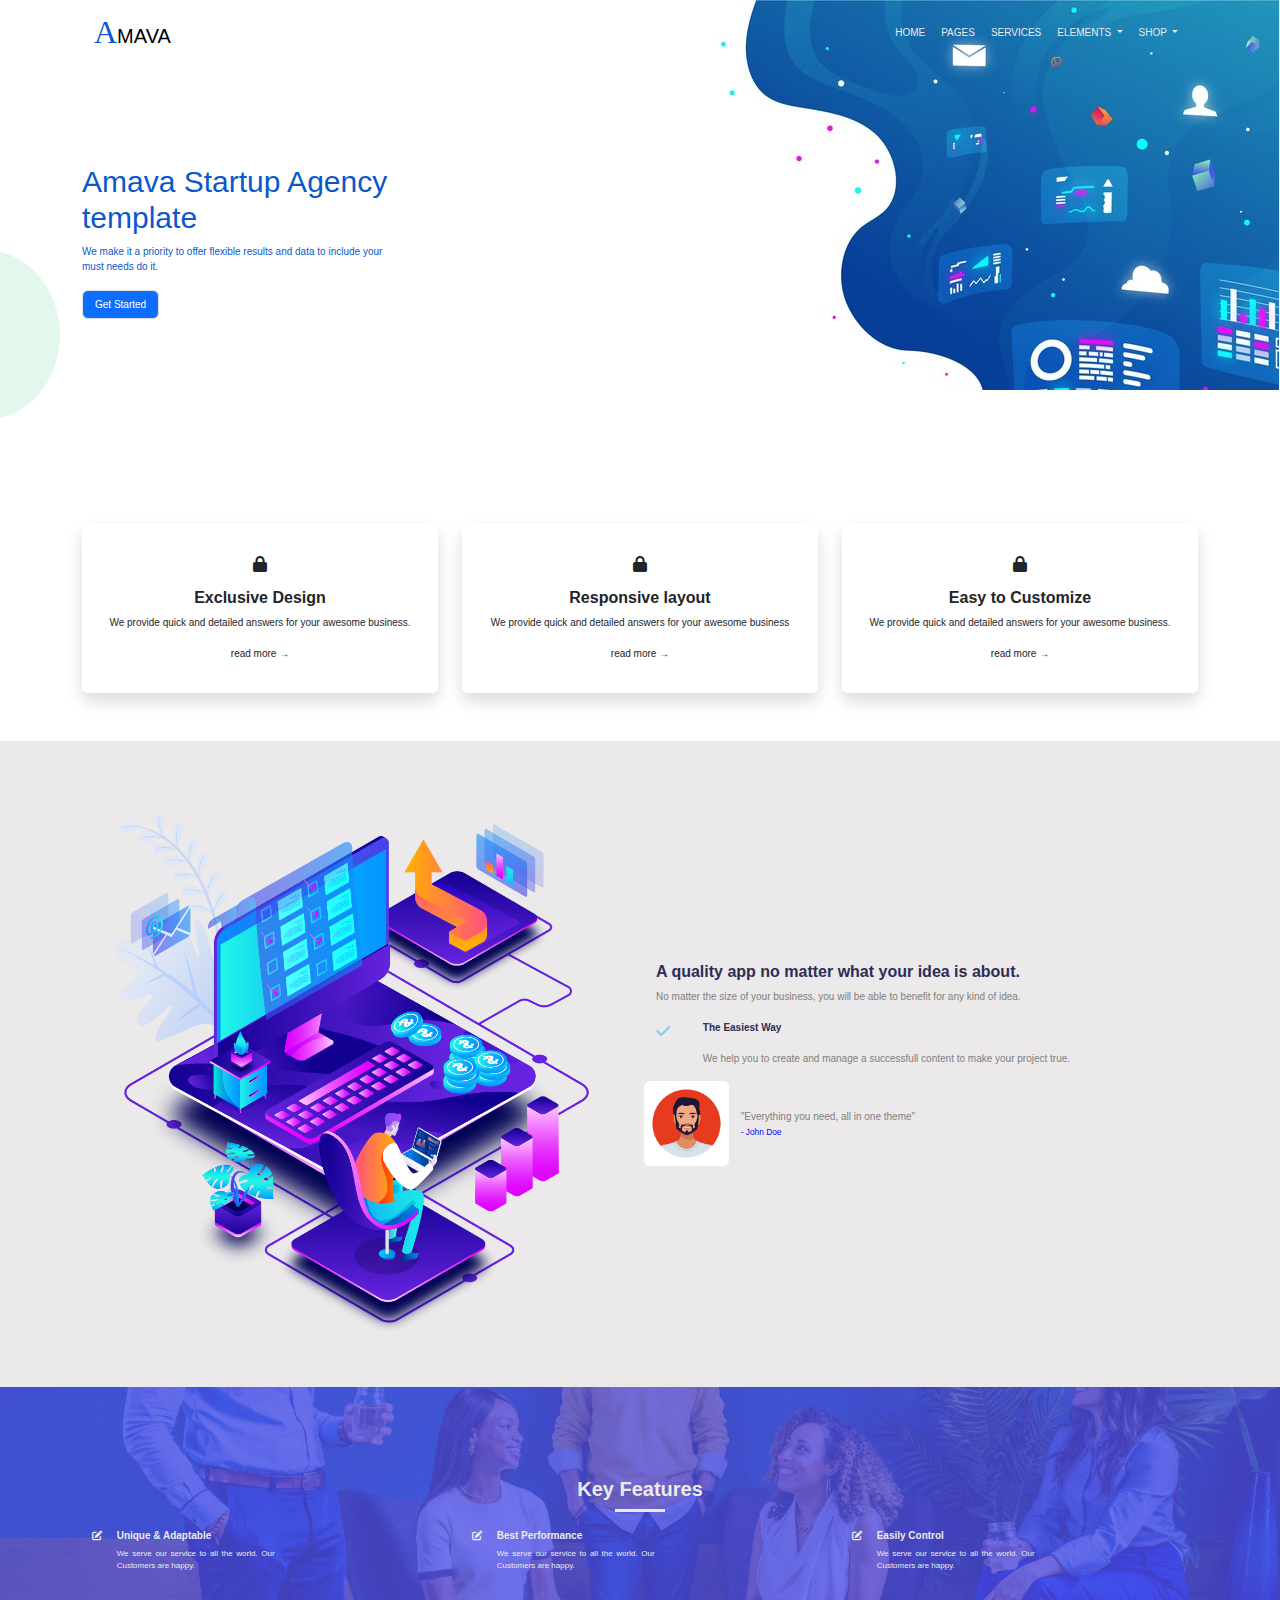
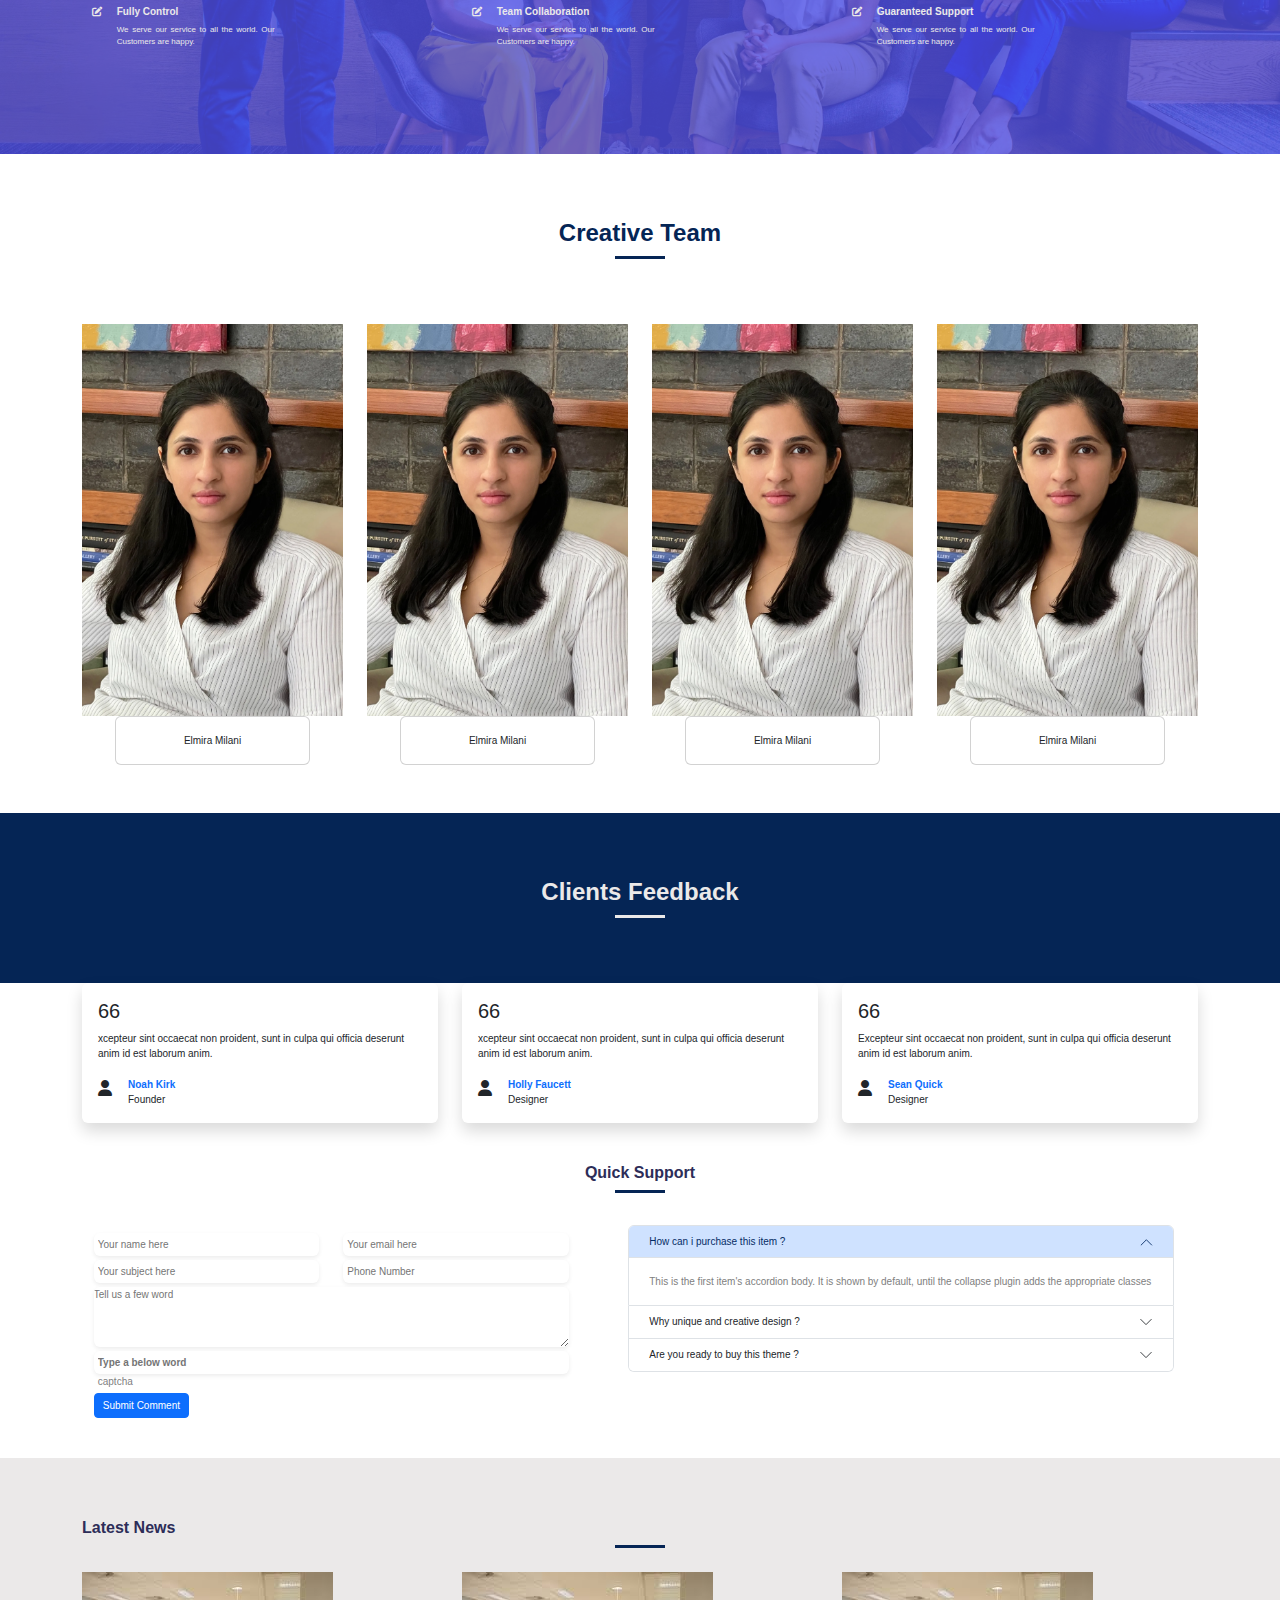
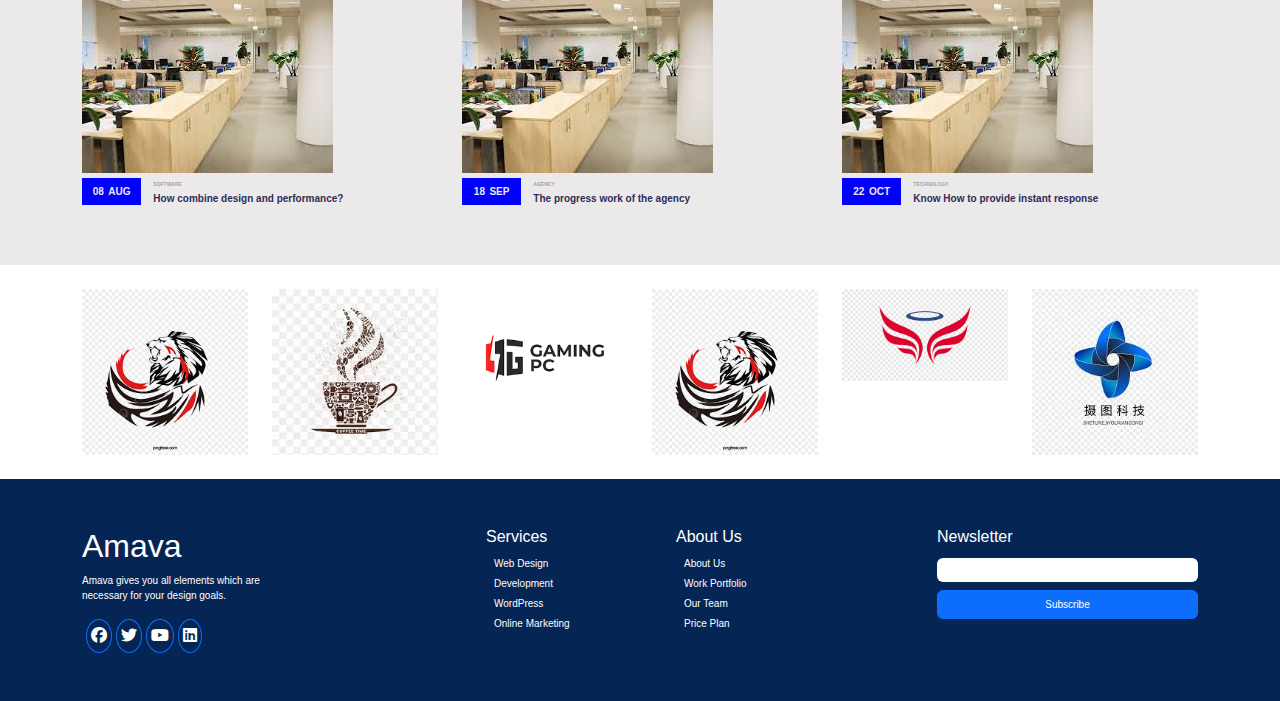
<file: index.html>
<!doctype html>
<html lang="en">
  <head>
    <meta charset="utf-8">
    <meta name="viewport" content="width=device-width, initial-scale=1">
    <title>Bootstrap demo</title>
    <link rel="stylesheet" href="https://cdnjs.cloudflare.com/ajax/libs/font-awesome/6.5.2/css/all.min.css">
    <link href="https://cdn.jsdelivr.net/npm/bootstrap@5.3.3/dist/css/bootstrap.min.css" rel="stylesheet" integrity="sha384-QWTKZyjpPEjISv5WaRU9OFeRpok6YctnYmDr5pNlyT2bRjXh0JMhjY6hW+ALEwIH" crossorigin="anonymous">
    <!-- <link rel="stylesheet" href="assets/css/style.css"> -->
    <link rel="stylesheet" href="assets/css/stylesheet.css">
    <link rel="stylesheet" href="assets/css/responsive.css">

  </head>
  <body>
    <div class="main" >
    <header class="nav_bar" >
         <nav class="navbar navbar-expand-md " >
            <div class="container" >
              <div class="container">
                <a class="navbar-brand" href="#"><span class="logo">A</span>MAVA</a>
                <button class="navbar-toggler set_position" type="button" data-bs-toggle="collapse" data-bs-target="#navbarSupportedContent" aria-controls="navbarSupportedContent" aria-expanded="false" aria-label="Toggle navigation">
                  <span class="navbar-toggler-icon"></span>
                </button>
              </div>
              <div class="collapse navbar-collapse" id="navbarSupportedContent">
                <div class="container ms-auto card_text">
                    <ul class="navbar-nav  justify-content-end">
                      <li class="nav-item ">
                        <a class="nav-link active nav_color" aria-current="page" href="#">HOME</a>
                      </li>
                      <li class="nav-item ">
                        <a class="nav-link nav_color" href="#">PAGES</a>
                      </li>
                      <li class="nav-item ">
                        <a class="nav-link  nav_color" href="#">SERVICES</a>
                      </li>
                      <li class="nav-item dropdown">
                        <a class="nav-link dropdown-toggle  nav_color" href="#" id="navbarDropdown" role="button" data-bs-toggle="dropdown" aria-expanded="false">
                          ELEMENTS
                        </a>
                        <ul class="dropdown-menu" aria-labelledby="navbarDropdown">
                          <li><a class="dropdown-item" href="#">ELEMENTS1</a></li>
                          <li><a class="dropdown-item" href="#">ELEMENTS2</a></li>
                        </ul>
                      </li>
                      <li class="nav-item dropdown">
                        <a class="nav-link dropdown-toggle nav_color"  href="#" id="navbarDropdown" role="button" data-bs-toggle="dropdown" aria-expanded="false">
                          SHOP
                        </a>
                        <ul class="dropdown-menu" aria-labelledby="navbarDropdown">
                          <li><a class="dropdown-item" href="#">SHOP1</a></li>
                          <li><a class="dropdown-item" href="#">SHOP2</a></li>
                        </ul>
                      </li>
                    </ul>
                  </div>
                </div>
            </div>
          </nav>
    </header>

  <!-- banner section -->
    <section class="banner col-12">
    <div class="container">
      <!-- <div class="row"> -->
        <div class="col-md-6 first_section">
          <h1 class="banner_title fw-light">Amava <b class="fw-bolder">Startup Agency</b> <br> template</h1>
          <p class="card_text">We make it a priority to offer flexible results and data to include your <br> must needs do it.</p>
          <button class="btn btn-primary border btn_margin card_text">Get Started</button>
        </div>
      <!-- </div> -->
    </div>
    </section>
  <!-- banner section -->

  <!-- card section -->
    <div class="container ">
    <div class="card_wrepper text-primary">
      <div class="row">
        <div class="col-md-4">
          <div class="card text-center border-0 card_context shadow ">
            <div class="card-body">
              <i class="fa-sharp fa-solid fa-lock p-3"></i>
              <h6 class="card-title fw-bolder">Exclusive Design</h6>
              <p class="card-text card_text">We provide quick and detailed answers for your awesome business.</p>
              <p class="card_text">read more →</p>
            </div>
          </div>
        </div>
        <div class="col-md-4">
          <div class="card text-center border-0 card_context shadow" >
            <div class="card-body">
              <i class="fa-sharp fa-solid fa-lock p-3"></i>
              <h6 class="card-title fw-bolder">Responsive layout</h6>
              <p class="card-text card_text">We provide quick and detailed answers for your awesome business</p>
              <p class="card_text">read more →</p>
            </div>
          </div>
        </div>
        <div class="col-md-4">
          <div class="card text-center border-0 card_context shadow" >
            <div class="card-body">
              <i class="fa-sharp fa-solid fa-lock p-3"></i>
              <h6 class="card-title fw-bolder">Easy to Customize</h6>
              <p class="card-text card_text">We provide quick and detailed answers for your awesome business.</p>
              <p class="card_text">read more →</p>
            </div>
          </div>
        </div>
      </div>
      </div>
    </div>
  <!-- card section -->

  <!-- quality section -->
  <section class="mt-5 quality-section">
    <div class="container">
      <div class="row combine_data">
          <div class="col-sm-6 col-12">
            <img src="./assets/images/sec2.png" class="img-fluid" alt="Loading..">
          </div>
        <div class="col-sm-6 col-12 content-side my-auto  p-0 p-3">
          <h6 class="heading"><b>A quality app no matter what your idea is about.</b></h6>
          <span class="lower-char card_text d-block">No matter the size of your business, you will be able to benefit for any kind of
            idea.</span>
          <div class="row mt-3">
              <div class="col-sm-1 quality-icon">
                <i class="fas fa-check"></i>
              </div>
              <div class="col-sm-11">
                <p class="heading card_text"><b>The Easiest Way</b></p>
                <span class="lower-char card_text d-block">We help you to create and manage a successfull content to make your project
                  true.</span>
              </div>
          </div>
          <div class="profile-data lower-char col-12">
              <div class="row">
                <div class="col-sm-2 p-0">
                  <img src="./assets/images/profile.jpg" class="img-fluid rounded profile-img" alt="">
                </div>
                <div class="col-sm-10 my-auto card_text profile-text">
                  <span>"Everything you need, all in one theme"</span>
                  <div>
                    <span class="profile-name">- John Doe</span>
                  </div>
                </div>
              </div>
          </div>
       </div>
    </div>
   </div>

  </section>

  <!-- Features section -->
  <section class="features-section">
      <div class="container">
        <div class="features-main">
          <div>
            <h5><b>Key Features</b></h5>
            <div class="rule m-auto"></div>
          </div>
          <div class="row card_text keyTextBox">
            <div class="col-sm-4 col-12 d-flex mt-3">
              <div class="col-sm-1">
                <i class="fas fa-edit features-icon"></i>
              </div>
              <div class="col-sm-11 features-data ">
                <span><b>Unique & Adaptable</b></span>
                <p class="max-width">
                  We serve our service to all the world. Our Customers are happy.
                </p>
              </div>
            </div>
            <div class="col-sm-4 col-12 d-flex mt-3">
              <div class="col-sm-1">
                <i class="fas fa-edit features-icon"></i>
              </div>
              <div class="col-sm-11 features-data">
                <span><b>Best Performance</b></span>
                <p class="max-width">
                  We serve our service to all the world. Our Customers are happy.
                </p>
              </div>
            </div>
            <div class="col-sm-4 col-12 d-flex mt-3">
              <div class="col-sm-1">
                <i class="fas fa-edit features-icon"></i>
              </div>
              <div class="col-sm-11 features-data">
                <span><b>Easily Control</b></span>
                <p class="max-width">
                  We serve our service to all the world. Our Customers are happy.
                </p>
              </div>
            </div>
            <div class="col-sm-4 col-12 d-flex mt-3">
              <div class="col-sm-1">
                <i class="fas fa-edit features-icon"></i>
              </div>
              <div class="col-sm-11 features-data">
                <span><b>Fully Control</b></span>
                <p class="max-width">
                  We serve our service to all the world. Our Customers are happy.
                </p>
              </div>
            </div>
            <div class="col-sm-4 col-12 d-flex mt-3">
              <div class="col-sm-1">
                <i class="fas fa-edit features-icon"></i>
              </div>
              <div class="col-sm-11 features-data">
                <span><b>Team Collaboration</b></span>
                <p class="max-width">
                  We serve our service to all the world. Our Customers are happy.
                </p>
              </div>
            </div>
            <div class="col-sm-4 col-12 d-flex mt-3">
              <div class="col-sm-1">
                <i class="fas fa-edit features-icon"></i>
              </div>
              <div class="col-sm-11 features-data">
                <span><b>Guaranteed Support</b></span>
                <p class="max-width">
                  We serve our service to all the world. Our Customers are happy.
                </p>
              </div>
            </div>
          </div>
        </div>
      </div>
  </section>

  <!-- creative team -->
  <section class="creative_team">
    <div class="container">
       <div class="client_heading d-flex flex-column" style="background-color:white;  color: #052555;">
          <h4 class="fw-bolder">Creative Team</h4>
          <div class="rule" style="border-bottom: 3px solid #052555 ;"></div>
       </div>
      <div class="team_img m-0 client_card mb-5">
          <div class="row ">
              <div class="col-md-3 col-sm-6 col-12"><img src="assets/images/team1.webp" class="img-fluid team_img">
                <div class="card w-75 m-auto">
                  <div class="card-body ">
                    <p class="card-text card_text text-center">Elmira Milani</p>
                  </div>
                </div>
              </div>
              <div class="col-md-3 col-sm-6 col-12"><img src="assets/images/team1.webp" class="img-fluid team_img"> <div class="card w-75 m-auto">
                  <div class="card-body">
                    <p class="card-text card_text text-center">Elmira Milani</p>
                  </div>
                </div>
              </div>
              <div class="col-md-3 col-sm-6 col-12"><img src="assets/images/team1.webp" class="img-fluid team_img">
                <div class="card w-75 m-auto">
                  <div class="card-body">
                    <p class="card-text card_text text-center">Elmira Milani</p>
                  </div>
                </div>
              </div>
              <div class="col-md-3 col-sm-6 col-12"><img src="assets/images/team1.webp" class="img-fluid team_img">
                <div class="card w-75 m-auto">
                  <div class="card-body">
                    <p class="card-text card_text text-center">Elmira Milani</p>
                  </div>
                </div>
              </div>
          </div>
      </div>
    </div>
   </section>

  <!-- client section -->
  <section class="client_section ">
    <div class="client_heading d-flex flex-column">
      <h4 class="fw-bolder">Clients Feedback</h4>
      <div class="rule"></div>
    </div>
    <div class="container client_card">
      <div class="row">
        <div class="col-md-4 col-12 ">
          <div class="card border-0 shadow">
            <div class="card-body">
              <h5 class="card-title">66</h5>
              <p class="card_text">xcepteur sint occaecat non proident, sunt in culpa qui officia deserunt anim id est laborum anim.</p>
              <div class="d-flex">
                <div class="pe-3"><i class="fa-solid fa-user"></i></div>
                <div class="card_text"><span class="text-primary fw-bolder ">Noah Kirk</span> <br> Founder</div>
              </div>
            </div>
          </div>
        </div>
      <div class="col-md-4 col-12">
        <div class="card border-0 shadow">
          <div class="card-body">
            <h5 class="card-title">66</h5>
            <p class="card_text">xcepteur sint occaecat non proident, sunt in culpa qui officia deserunt anim id est laborum anim.</p>
            <div class="d-flex">
              <div class="pe-3"><i class="fa-solid fa-user"></i></div>
              <div class="card_text"><span class="text-primary fw-bolder ">Holly Faucett</span> <br> Designer</div>
            </div>
          </div>
        </div>
      </div>
      <div class="col-md-4 col-12">
        <div class="card border-0 shadow">
          <div class="card-body">
            <h5 class="card-title">66</h5>
            <p class="card_text">Excepteur sint occaecat non proident, sunt in culpa qui officia deserunt anim id est laborum anim.</p>
            <div class="d-flex">
              <div class="pe-3"><i class="fa-solid fa-user"></i></div>
              <div class="card_text"><span class="text-primary fw-bolder ">Sean Quick</span> <br> Designer</div>
            </div>
          </div>
        </div>
      </div>
      </div>
    </div>
  </section>

  <!-- Quick Support -->
  <section class="contact-section">
    <div class="container">
      <div>
        <h6 class="heading contact-heading fw-bolder">Quick Support</h6>
        <div class="rule m-auto" style="border-bottom: 3px solid #052555 ;"></div>
      </div>
      <div class="row p-0 mt-4 justify-content-around">
        <div class="col-sm-5 col-12 p-0">
          <form class="card_text p-0 mt-3">
            <div class="row justify-content-between">
              <div class="col-sm-6 col-12 form-alignment">
                <!-- <label for="" class="lower-char fw-bolder">Your Name</label> -->
                <input  class="border-0 shadow-sm bg-body rounded lower-char" type="text" placeholder="Your name here">
              </div>
              <div class="col-sm-6 col-12 form-alignment">
                <!-- <label for="" class="lower-char fw-bolder">Your Email</label> -->
                <input class="border-0 shadow-sm bg-body rounded lower-char" type="email" placeholder="Your email here">
              </div>
            </div>
            <div class="row justify-content-between mt-1">
              <div class="col-sm-6 col-12 form-alignment">
                <!-- <label for="" class="lower-char fw-bolder">Your Subject</label> -->
                <input  class="border-0 shadow-sm bg-body rounded lower-char" type="text" placeholder="Your subject here">
              </div>
              <div class="col-sm-6 col-12 form-alignment">
                <!-- <label for="" class="lower-char fw-bolder">Contact</label> -->
                <input  class="border-0 shadow-sm bg-body rounded lower-char" type="number" placeholder="Phone Number">
              </div>
            </div>
            <div class="form-alignment mt-1">
              <div class="col-sm-12">
                <!-- <label for="" class="lower-char fw-bolder">Message</label> -->
                <textarea  class="border-0 shadow-sm bg-body rounded lower-char" rows="4" placeholder="Tell us a few word"></textarea>
              </div>
              <div><input  class="border-0 shadow-sm bg-body rounded lower-char fw-bolder" type="text" placeholder="Type a below word">
                <p class="lower-char mb-1 ms-1">captcha</p>
              </div>
              <button class="btn btn-primary btn-sm">Submit Comment</button>
            </div>
          </form>
        </div>
        <div class="col-sm-6 col-12 mt-2">
          <div class="accordion">
            <div class="accordion-item">
              <h2 class="accordion-header" id="panelsStayOpen-headingOne">
                <button class="accordion-button" type="button" data-bs-toggle="collapse"
                  data-bs-target="#panelsStayOpen-collapseOne">
                  <span class="card_text">How can i purchase this item ?</span>
                </button>
              </h2>
              <div id="panelsStayOpen-collapseOne" class="accordion-collapse collapse show">
                <div class="accordion-body lower-char card_text">
                  This is the first item's accordion body. It is shown by default, until the collapse
                  plugin adds the appropriate classes
                </div>
              </div>
            </div>
            <div class="accordion-item">
              <h2 class="accordion-header" id="panelsStayOpen-headingTwo">
                <button class="accordion-button collapsed" type="button" data-bs-toggle="collapse"
                  data-bs-target="#panelsStayOpen-collapseTwo" aria-expanded="false"
                  aria-controls="panelsStayOpen-collapseTwo">
                  <span class="card_text">Why unique and creative design ?</span>
                </button>
              </h2>
              <div id="panelsStayOpen-collapseTwo" class="accordion-collapse collapse"
                aria-labelledby="panelsStayOpen-headingTwo">
                <div class="accordion-body lower-char card_text">
                  This is the second item's accordion body.It is hidden by default, until the collapse
                  plugin adds the appropriate classes
                </div>
              </div>
            </div>
            <div class="accordion-item">
              <h2 class="accordion-header" id="panelsStayOpen-headingThree">
                <button class="accordion-button collapsed" type="button" data-bs-toggle="collapse"
                  data-bs-target="#panelsStayOpen-collapseThree" aria-expanded="false"
                  aria-controls="panelsStayOpen-collapseThree">
                  <span class="card_text">Are you ready to buy this theme ?</span>
                </button>
              </h2>
              <div id="panelsStayOpen-collapseThree" class="accordion-collapse collapse"
                aria-labelledby="panelsStayOpen-headingThree">
                <div class="accordion-body lower-char card_text">
                  This is the third item's accordion body. It is hidden by default, until the collapse
                  plugin adds the appropriate classes
                </div>
              </div>
            </div>
          </div>
        </div>
      </div>

    </div>
  </section>
 
  <!-- Latest News -->
  <section class="news-section">
    <div class="container">
      <div>
        <h6 class="heading contact-heading fw-bolder">Latest News</h6>
        <div class="rule m-auto" style="border-bottom: 3px solid #052555 ;"></div>
      </div>
      <div class="row mt-4">
        <div class="col-md-4 col-sm-4 col-12 ">
          <img src="./assets/images/third-news.jpeg" alt="" class="img-fluid team_img1">
          <div class="row lh-1 m-0">
            <div class="col-sm-2 col-2 mx-auto date">
              <span>08</span>
              <span>AUG</span>
            </div>
            <div class="col-sm-10">
              <span class="company">SOFTWARE</span><br>
              <span class="heading">How combine design and performance?</span>
            </div>
          </div>
        </div>
        <div class="col-md-4 col-sm-4 col-12">
          <img src="./assets/images/third-news.jpeg" alt="" class="img-fluid team_img1">
          <div class="row lh-1 m-0">
            <div class="col-sm-2 col-2 mx-auto date">
              <span>18</span>
              <span>SEP</span>
            </div>
            <div class="col-sm-10">
              <span class="company">AGENCY</span><br>
              <span class="heading">The progress work of the agency</span>
            </div>
          </div>
        </div>
        <div class="col-md-4 col-sm-4 col-12">
          <img src="./assets/images/third-news.jpeg" alt="" class="img-fluid team_img1">
          <div class="row lh-1 m-0">
            <div class="col-sm-2 col-2 mx-auto date">
              <span>22</span>
              <span>OCT</span>
            </div>
            <div class="col-sm-10">
              <span class="company">TECHNOLOGY</span><br>
              <span class="heading">Know How to provide instant response</span>
            </div>
          </div>
        </div>
      </div>
    </div>
  </section>

  <!-- logos -->
  <section class="logo py-4">
    <div class="container m-auto">
      <div class="row">
        <div class="col-md-2 col-2">
        <img src="assets/images/logo4.png" class="img-fluid logo_img ">
        </div>
        <div class="col-md-2 col-2">
        <img src="assets/images/logo2.jpeg" class="img-fluid logo_img ">
        </div>
        <div class="col-md-2 col-2">
        <img src="assets/images/logo3.png" class="img-fluid logo_img">
        </div>
        <div class="col-md-2 col-2">
        <img src="assets/images/logo4.png" class="img-fluid logo_img ">
        </div>
        <div class="col-md-2 col-2">
        <img src="assets/images/logo5.png" class="img-fluid logo_img ">
        </div>
        <div class="col-md-2 col-2">
        <img src="assets/images/logo6.jpeg" class="img-fluid logo_img ">
        </div>
      </div>
    </div>
  </section>
  <!-- logos -->

  <!-- footer -->
  <section class="footer text-white ">
    <div class="container-fluid footer_section">

    <div class="container py-5">
      <div class="row">
      <div class="footer_logo col-md-4 col-6 footer_social_media">
        <h2>Amava</h2>
        <p class="card_text">Amava gives you all elements which are <br> necessary for your design goals.</p>
      <div class="d-flex social_icon">
        <div class="border border-1 p-1 ms-1 rounded-circle border-primary"><i class="fa-brands fa-facebook"></i></div>
        <div class="border border-1 p-1 ms-1 rounded-circle border-primary"><i class="fa-brands fa-twitter"></i></div>
        <div class="border border-1 p-1 ms-1 rounded-circle border-primary"><i class="fa-brands fa-youtube"></i></div>
        <div class="border border-1 p-1 ms-1 rounded-circle border-primary"><i class="fa-brands fa-linkedin"></i></div>
      </div>
      </div>
      <div class="col-md-2 col-6">
        <div class="footer_services ">
          <h6 class="ms-4">Services</h6>
          <ul class="footer_ul card_text lh-lg">
            <li class="card-text">Web Design</li>
            <li>Development</li>
            <li>WordPress</li>
            <li>Online Marketing</li>
          </ul>
        </div>
      </div>
      <div class="col-md-3 col-6">
        <div class="about_us">
          <h6 class="ms-4">About Us</h6>
          <ul class="footer_ul card_text lh-lg">
            <li class="card-text">About Us</li>
            <li>Work Portfolio</li>
            <li>Our Team</li>
            <li>Price Plan</li>
          </ul>
        </div>
      </div>
      <div class="col-md-3 col-6">
        <div class="footer_form ">
          <h6>Newsletter</h6>
          <input class=" border-0 w-100 rounded mt-1" type="text"><br>
          <button class="btn btn-primary w-100 mt-2 card_text">Subscribe</button>
        </div>
      </div>
    </div>
    </div>
      
    </div>
  </section>
  <!-- footer -->
      
  <script src="https://cdn.jsdelivr.net/npm/bootstrap@5.3.3/dist/js/bootstrap.bundle.min.js"
    integrity="sha384-YvpcrYf0tY3lHB60NNkmXc5s9fDVZLESaAA55NDzOxhy9GkcIdslK1eN7N6jIeHz"
    crossorigin="anonymous">
  </script>
  </body>
</html>
</file>
<file: assets/css/style.css>
@import url("variable.css");
*{
    margin: 0;
    padding: 0;
    box-sizing: border-box;
    font-family: Arial, Helvetica, sans-serif;
}

.logo{
    color:  var(--top_Heading_color);
    font-size: xx-large;
     font-family: Cambria, Cochin, Georgia, Times, 'Times New Roman', serif;
}

.main::after{
    content: "";
    width: 600px;
    height: 390px;
    background: url(../images/bg.jpg);
    top: 0px;
    right: 1px;
    position: absolute;
    display: inline-block; 
    z-index: -1;
}

.nav_color{
    color: var(--white)!important;
}

.main::before{
    content: '';
    width: 150px;
    height: 170px;
    border-radius: 50%;
    position: absolute;
    top: 250px;
    left: -90px;
    background-color:rgba(113, 221, 167, 0.2);
}

.set_position{
    position: absolute;
    right: 20px;
    top: 10px;
    color: var(--white) !important;
}

.banner{
    height: 40vh;
}

.banner_title{
    font-size: 30px;
    font-weight: 600;
    margin-top: 100px;
    color: var(--top_Heading_color);
}

.first_section p{
     color:  var(--top_Heading_color);
}

.card_context:hover{
    background-color:  var(--top_Heading_color);
    color: var(--white);
}

.card_text{
    font-size: 10px !important;
}

/* quality section */
.quality-section {
    background-color: var(--white);
}

.combine_data {
    padding: 50px 0px;
}

.quality-icon i {
    color: skyblue;
}

.profile-name {
    color: var(--orignalblue);
    font-size: smaller;
}

.quality-section .content-side .profile-data {
    width: 90%;
    background-color: var(--white);
    margin-top: 15px;
}

.heading {
    /* color: #2d2d58; */
    color: var(--blue);
}

.lower-char {
    color: gray;
}

/* key feature */
.max-width{
    max-width: 158px;
    color:var(--white);
    margin-top: 5px;
    font-size: 8px;
    justify-content: center;
}

/* Features section */
.features-section {
    content: "";
    position: relative;
    top: 0;
    background: url('../images/back_img.jpg') no-repeat center center/cover;
    z-index: 0;
}

.features-section::after {
    content: "";
    opacity: 0.8;
    position: absolute;
    top: 0;
    left: 0;
    height: 100%;
    width: 100%;
    z-index: -1;
    background-color: rgb(80, 80, 230);
}

.features-section .features-main {
    color: var(--white);
    text-align: center;
    padding: 90px 0;
    z-index: 1;
}

.features-icon img-div {
    color: var(--white);
}

.features-data {
    text-align: justify;
    padding-left: 5px;
}

.client_heading{
    height: 170px;
    background-color: var(--blue);
    color: var(--white);
    justify-content: center;
    align-items: center;
}

.rule{
    width:50px;
    height: 1px;
    border-bottom: 3px solid var(--white) ;
    align-items: center;
 }
 
 .footer_section{
    background-color: var(--blue);
 }
 
.footer_ul{
    list-style: none;
}

/* contact section */
.contact-section {
    padding: 40px 0;
}

.contact-heading {
    text-align: center;
}

form input[type] {
    font-size: 10px;
    padding: 4px;
}

form input {
    width: 100%;
}

.form-alignment {
    text-align: justify;
}

form textarea {
    font-size: 10px;
    width: 100%;
}

textarea::placeholder {
    font-size: 10px;
    padding: 4px;
}

form button {
    font-size: x-small !important;
}

.accordion button {
    height: 25px;
}

.accordion {
    --bs-accordion-btn-icon-width: 0.9rem !important;
}

button span {
    font-size: x-small;
}

/* news section */
.news-section {
    padding: 60px 0;
    background-color: var(--white);
}

.news-section span {
    font-size: 10px;
    font-weight: bolder;
}

.news-section .company {
    font-size: 5px;
    color: rgb(165, 163, 163);
}

.news-section .date {
    background-color:var(--orignalblue);
    color: var(--white);
    margin-top: 5px;
    padding: 4px 8px;
    text-align: center;
}
</file>
<file: assets/css/stylesheet.css>
@import url("variable.css");
* {
  margin: 0;
  padding: 0;
  box-sizing: border-box;
  font-family: Arial, Helvetica, sans-serif;
}

.logo {
  color: var(--top_Heading_color);
  font-size: xx-large;
  font-family: Cambria, Cochin, Georgia, Times, "Times New Roman", serif;
}

.main:after {
  content: "";
  width: 600px;
  height: 390px;
  background: url(../images/bg.jpg);
  top: 0px;
  right: 1px;
  position: absolute;
  display: inline-block;
  z-index: -1;
}
.main:before {
  content: "";
  width: 150px;
  height: 170px;
  border-radius: 50%;
  position: absolute;
  top: 250px;
  left: -90px;
  background-color: rgba(113, 221, 167, 0.2);
}
.main .set_position {
  position: absolute;
  right: 20px;
  top: 10px;
  color: var(--white) !important;
}

.nav_color {
  color: var(--white) !important;
}

.first_section p {
  color: var(--top_Heading_color);
}

.card_context :hover {
  background-color: var(--top_Heading_color);
  color: var(--white);
}

.card_text {
  font-size: 10px !important;
}

.banner {
  height: 40vh;
}

.banner_title {
  font-size: 30px;
  font-weight: 600;
  margin-top: 100px;
  color: var(--top_Heading_color);
}

/* quality section */
.quality-section {
  background-color: var(--white);
}
.quality-section .content-side .profile-data {
  width: 90%;
  background-color: var(--white);
  margin-top: 15px;
}
.quality-section .combine_data {
  padding: 50px 0px;
}
.quality-section .quality-icon i {
  color: skyblue;
}

/* key feature */
.max-width {
  max-width: 158px;
  color: var(--white);
  margin-top: 5px;
  font-size: 8px;
  justify-content: center;
}

/* Features section */
.features-section {
  content: "";
  position: relative;
  top: 0;
  background: url("../images/back_img.jpg") no-repeat center center/cover;
  z-index: 0;
}
.features-section:after {
  content: "";
  opacity: 0.8;
  position: absolute;
  top: 0;
  left: 0;
  height: 100%;
  width: 100%;
  z-index: -1;
  background-color: rgb(80, 80, 230);
}
.features-section .features-main {
  color: var(--white);
  text-align: center;
  padding: 90px 0;
  z-index: 1;
}
.features-section .features-icon img-div {
  color: var(--white);
}
.features-section .features-data {
  text-align: justify;
  padding-left: 5px;
}

.client_heading {
  height: 170px;
  background-color: var(--blue);
  color: var(--white);
  justify-content: center;
  align-items: center;
}

.footer_section {
  background-color: var(--blue);
}
.footer_section .footer_ul {
  list-style: none;
}

/* quick support section */
.contact-section {
  padding: 40px 0;
}
.contact-section .contact-heading {
  text-align: center;
}
.contact-section form input[type] {
  font-size: 10px;
  padding: 4px;
}
.contact-section form input {
  width: 100%;
}
.contact-section form textarea {
  font-size: 10px;
  width: 100%;
}
.contact-section form textarea:placeholder {
  font-size: 10px;
  padding: 4px;
}
.contact-section form button {
  font-size: x-small !important;
}
.contact-section form button span {
  font-size: x-small;
}
.contact-section .form-alignment {
  text-align: justify;
}
.contact-section .accordion {
  --bs-accordion-btn-icon-width: 0.9rem !important;
}
.contact-section .accordion button {
  height: 25px;
}

/* news section */
.news-section {
  padding: 60px 0;
  background-color: var(--white);
}
.news-section span {
  font-size: 10px;
  font-weight: bolder;
}
.news-section .company {
  font-size: 5px;
  color: rgb(165, 163, 163);
}
.news-section .date {
  background-color: var(--orignalblue);
  color: var(--white);
  margin-top: 5px;
  padding: 4px 8px;
  text-align: center;
}

.profile-name {
  color: var(--orignalblue);
  font-size: smaller;
}

.heading {
  color: #2d2d58;
}

.lower-char {
  color: gray;
}

.rule {
  width: 50px;
  height: 1px;
  border-bottom: 3px solid var(--white);
  align-items: center;
}/*# sourceMappingURL=stylesheet.css.map */
</file>
<file: assets/css/responsive.css>
@media screen and (max-width: 767px) {
    .main::after {
        content: "";
        width: 207px;
        height: 150px;
        background: url(../images/bg.jpg);
        top: 0px;
        right: 1px;
        position: absolute;
        display: inline-block;
        z-index: -1;
    }
    .nav_color{
       color: black !important;
    }
    .footer_social_media{
    text-align: center;
    }
    .profile-img{
        max-width: 30px !important;
        position: relative;
        top: 22px;
        left: 10px;
    }
    .profile-text{
        position: relative;
        left: 30px;
    }
    .keyTextBox{
        margin: auto;
    }
    .logo_img{
        max-width: 40px !important;
    }
    .contact-section{
        padding: 30px;
    }
    .news-section{
       text-align: center;
    }
    .date span{
        display: block;
        margin: auto;
    }
    .social_icon{
        display: flex;
        justify-content: center;
        margin-bottom: 19px;
    }
  }
</file>
